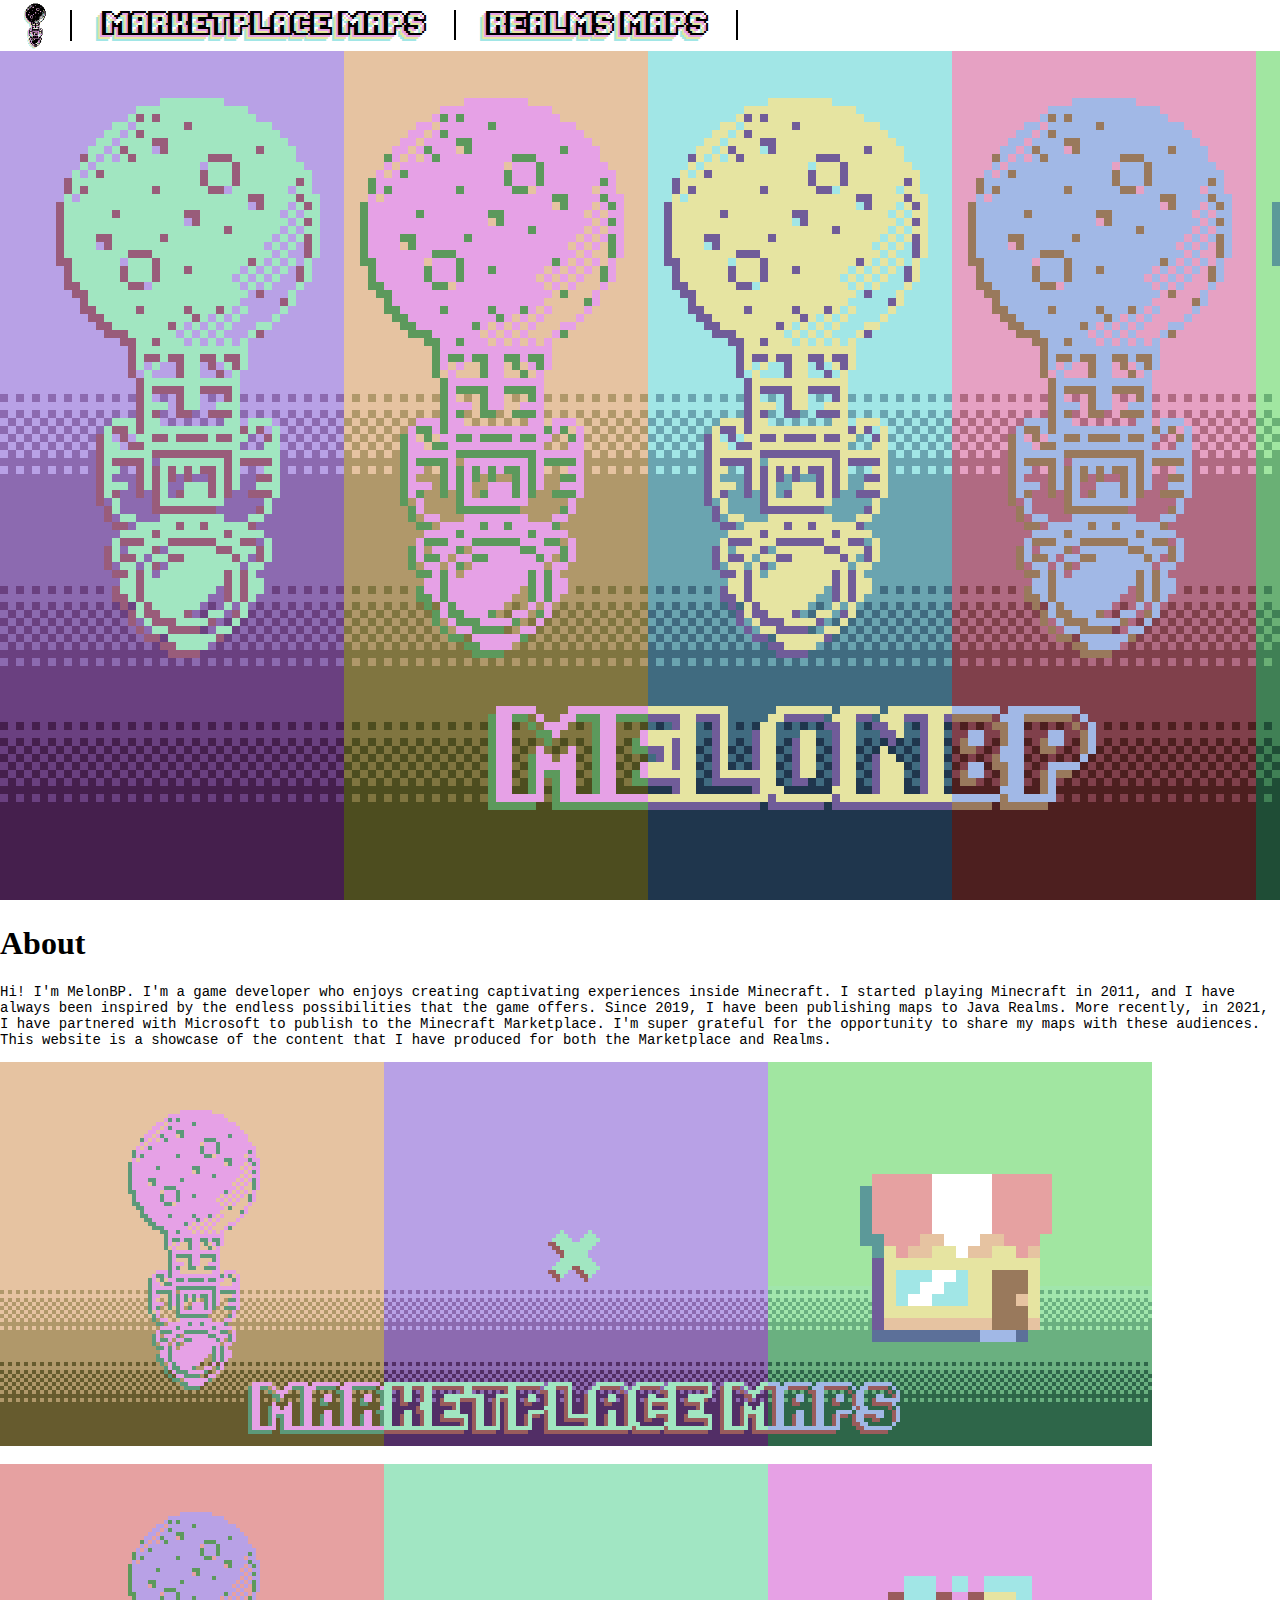
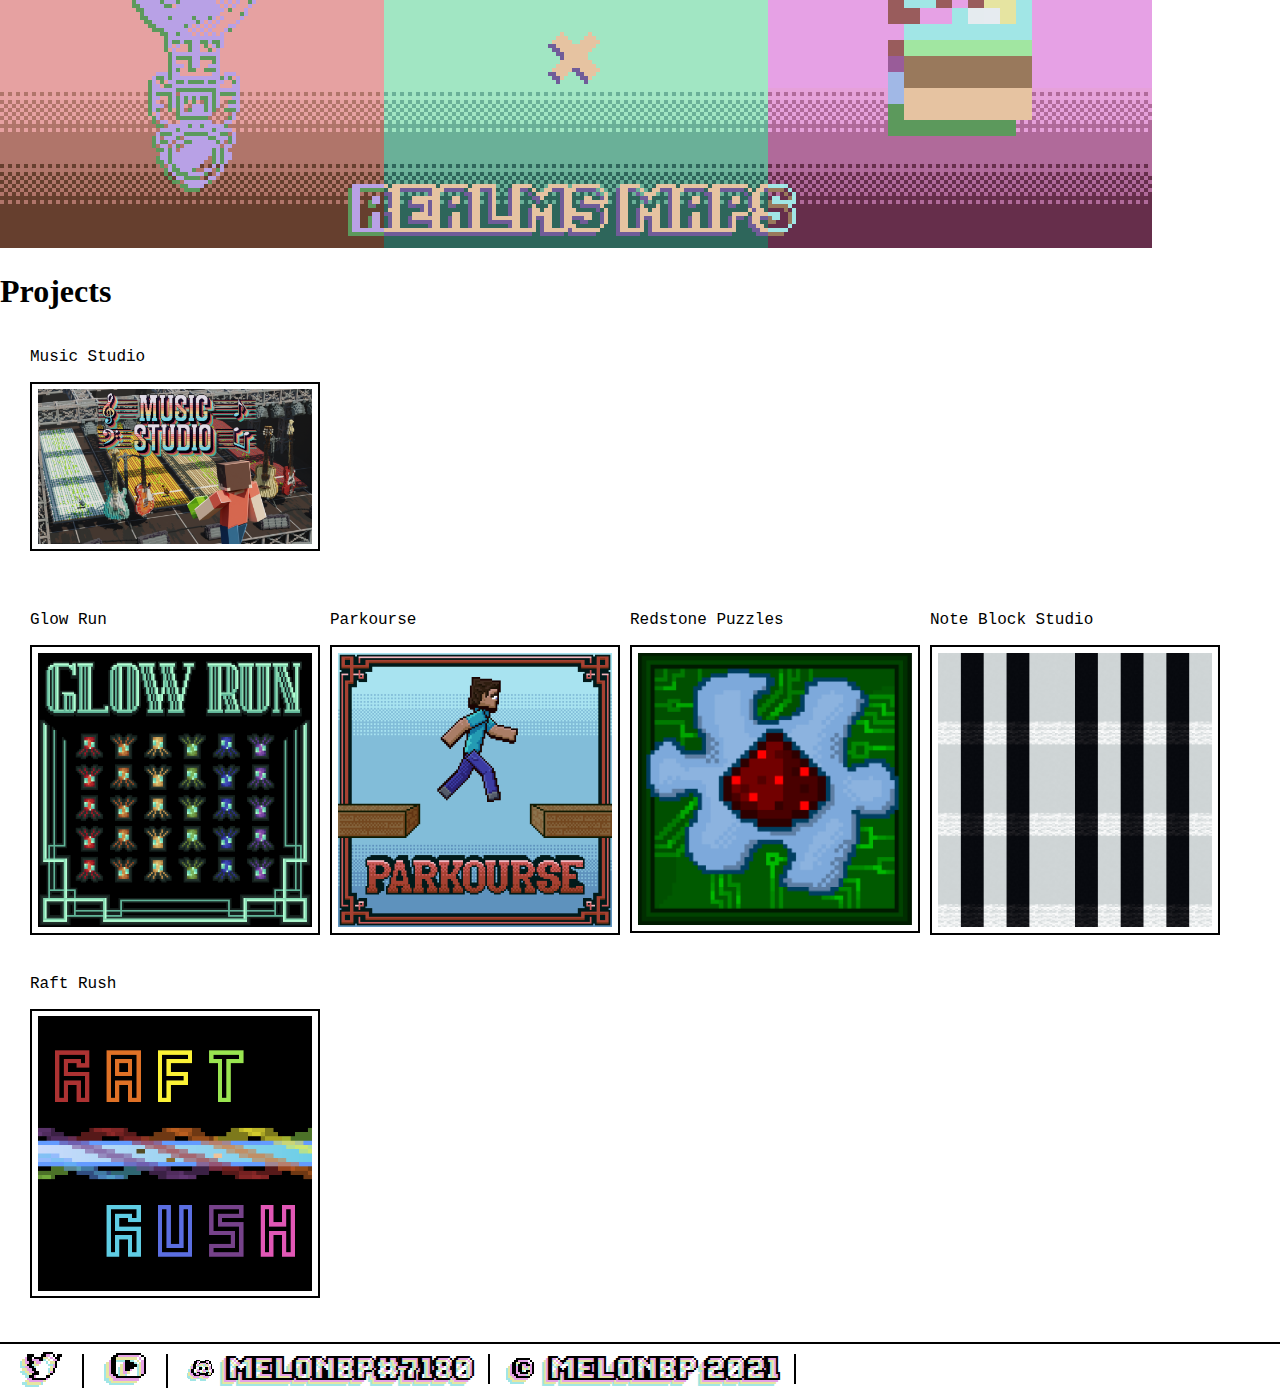
<file: index.html>
<!DOCTYPE html>
    <html>
        <head>
            <meta charset="utf-8">
            <meta name="viewport" content="width=device-width, initial-scale=1.0">
            <meta name="description" content="A showcase of the Minecraft Realms and Marketplace maps produced by MelonBP.">
            <meta name="keywords" content="MelonBP, melonbp, Minecraft, Realms, Marketplace">
            <title>MelonBP - Home</title>
            <link rel="stylesheet" href="style.css">
            <link rel="shortcut icon" href="/images/favicon.png">
        </head>
        <body>
            <div id="navbar">
                <ul>
                    <li><a href="/"><img src="/images/favicon.png"></a></li>
                    <li><a href="/marketplace-maps.html">Marketplace Maps</a></li>
                    <li><a href="/realms-maps.html">Realms Maps</a></li>
                </ul>
            </div>
            <div id="background-image">
                <img src="images/home_banner.png">
            </div>
            <div id="section">
                <h1>About</h1>
                <p>Hi! I'm MelonBP. I'm a game developer who enjoys creating captivating experiences inside Minecraft. I started playing Minecraft in 2011, and I have always been inspired by the endless possibilities that the game offers. Since 2019, I have been publishing maps to Java Realms. More recently, in 2021, I have partnered with Microsoft to publish to the Minecraft Marketplace. I'm super grateful for the opportunity to share my maps with these audiences. This website is a showcase of the content that I have produced for both the Marketplace and Realms.</p>
            </div>
            <div id="background-image">
                <a href="/marketplace-maps.html"><img src="images/marketplace_banner_with_title.png"></a>
                <p></p>
                <a href="/realms-maps.html"><img src="images/realms_banner_with_title.png"></a>
            </div>
            <div id="section">
                <h1>Projects</h1>
            </div>
            <div class="grid-container">
                <div class="grid-item">
                    <p>Music Studio</p>
                    <a href="/marketplace-maps/music-studio.html"><img src="/images/music-studio/keyart.png"></a>
                </div>
            </div>
            <div class="grid-container">
                <div class="grid-item">
                    <p>Glow Run</p>
                    <a href="/realms-maps/glow-run.html"><img src="/images/glow-run/icon.png"></a>
                </div>
                <div class="grid-item">
                    <p>Parkourse</p>
                    <a href="/realms-maps/parkourse.html"><img src="/images/parkourse/icon.png"></a>
                </div>
                <div class="grid-item">
                    <p>Redstone Puzzles</p>
                    <a href="/realms-maps/redstone-puzzles.html"><img src="/images/redstone-puzzles/icon.png"></a>
                </div>
                <div class="grid-item">
                    <p>Note Block Studio</p>
                    <a href="/realms-maps/note-block-studio.html"><img src="/images/note-block-studio/icon.png"></a>
                </div>
                <div class="grid-item">
                    <p>Raft Rush</p>
                    <a href="/realms-maps/raft-rush.html"><img src="/images/raft-rush/icon.png"></a>
                </div>
            </div>
            <div id="footer">
                <ul>
                    <li><a href="https://twitter.com/MelonBP" target="_blank"><img src="images/twitter.svg" class="clickable"></a></li>
                    <li><a href="https://youtube.com/MelonBP" target="_blank"><img src="images/youtube.svg" class="clickable"></a></li>
                    <li><img src="images/discord.svg" class="unclickable">MelonBP#7180</li>
                    <li><img src="images/copyright.svg" class="unclickable">MelonBP 2021</li>
                </ul>
            </div>
        </body>
    </html>
</file>
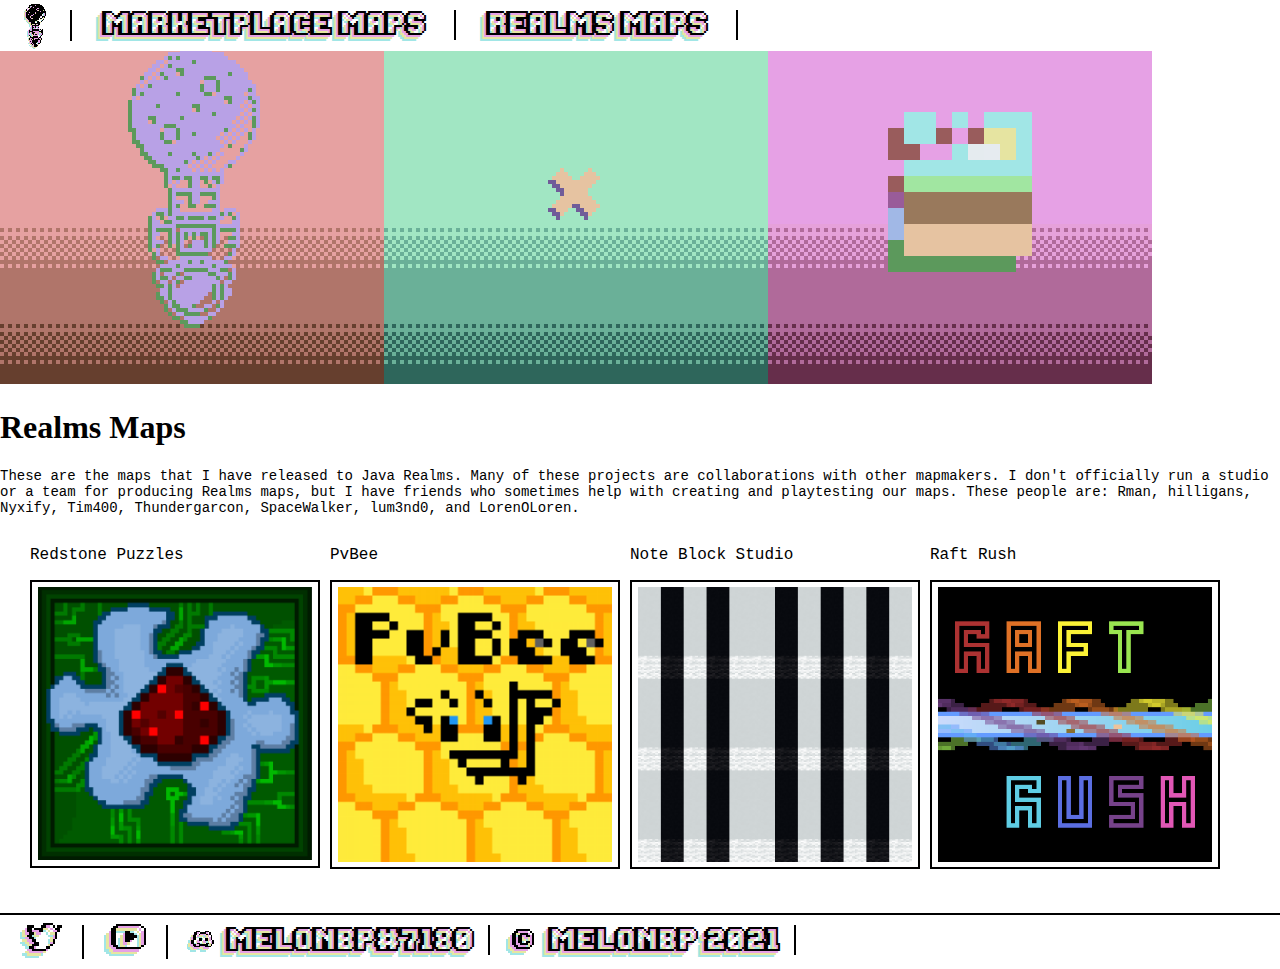
<file: realms-maps.html>
<!DOCTYPE html>
    <html>
        <head>
            <meta charset="utf-8">
            <meta name="viewport" content="width=device-width, initial-scale=1.0">
            <meta name="description" content="A showcase of the Minecraft Realms and Marketplace maps produced by MelonBP.">
            <meta name="keywords" content="MelonBP">
            <title>MelonBP - Realms Maps</title>
            <link rel="stylesheet" href="style.css">
            <link rel="shortcut icon" href="/images/favicon.png">
        </head>
        <body>
            <div id="navbar">
                <ul>
                    <li><a href="/"><img src="/images/favicon.svg"></a></li>
                    <li><a href="/marketplace-maps">Marketplace Maps</a></li>
                    <li><a href="/realms-maps">Realms Maps</a></li>
                </ul>
            </div>
            <div id="background-image">
                <img src="/images/realms_banner.png">
            </div>
            <div id="section">
                <h1>Realms Maps</h1>
                <p>These are the maps that I have released to Java Realms. Many of these projects are collaborations with other mapmakers. I don't officially run a studio or a team for producing Realms maps, but I have friends who sometimes help with creating and playtesting our maps. These people are: Rman, hilligans, Nyxify, Tim400, Thundergarcon, SpaceWalker, lum3nd0, and LorenOLoren.</p>
            </div>
            <div class="grid-container">
                <div class="grid-item">
                    <p>Redstone Puzzles</p>
                    <a href="/realms-maps/redstone-puzzles.html"><img src="images/redstone-puzzles/icon.png"></a>
                </div>
                <div class="grid-item">
                    <p>PvBee</p>
                    <a href="/realms-maps/pvbee.html"><img src="images/pvbee/icon.png"></a>
                </div>
                <div class="grid-item">
                    <p>Note Block Studio</p>
                    <a href="/realms-maps/note-block-studio.html"><img src="images/note-block-studio/icon.png"></a>
                </div>
                <div class="grid-item">
                    <p>Raft Rush</p>
                    <a href="/realms-maps/raft-rush.html"><img src="images/raft-rush/icon.png"></a>
                </div>
            </div>
            <div id="footer">
                <ul>
                    <li><a href="https://twitter.com/MelonBP" target="_blank"><img src="/images/twitter.svg" class="clickable"></a></li>
                    <li><a href="https://youtube.com/MelonBP" target="_blank"><img src="/images/youtube.svg" class="clickable"></a></li>
                    <li><img src="/images/discord.svg" class="unclickable">MelonBP#7180</li>
                    <li><img src="/images/copyright.svg" class="unclickable">MelonBP 2021</li>
                </ul>
            </div>
        </body>
    </html>
</file>
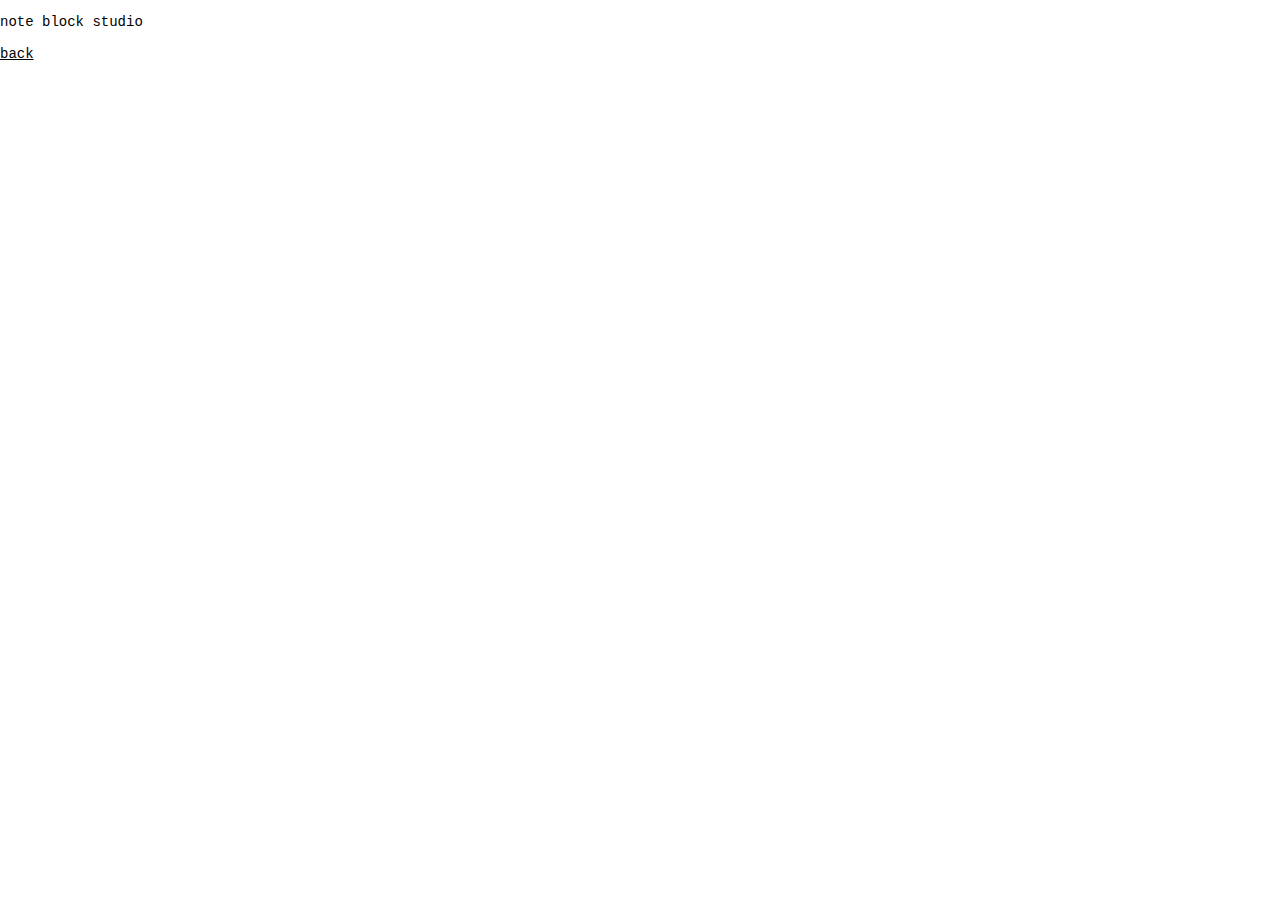
<file: realms-maps/note-block-studio.html>
<!DOCTYPE html>
    <html>
        <head>
            <meta charset="utf-8">
            <meta name="viewport" content="width=device-width, initial-scale=1.0">
            <meta name="description" content="A showcase of the Minecraft Realms and Marketplace maps produced by MelonBP.">
            <meta name="keywords" content="MelonBP">
            <title>MelonBP - Note Block Studio</title>
            <link rel="stylesheet" href="/style.css">
            <link rel="shortcut icon" href="/images/favicon.png">
        </head>
        <body>
            <p>note block studio</p>
            <a href="/realms-maps.html">back</a>
        </body>
    </html>
</file>
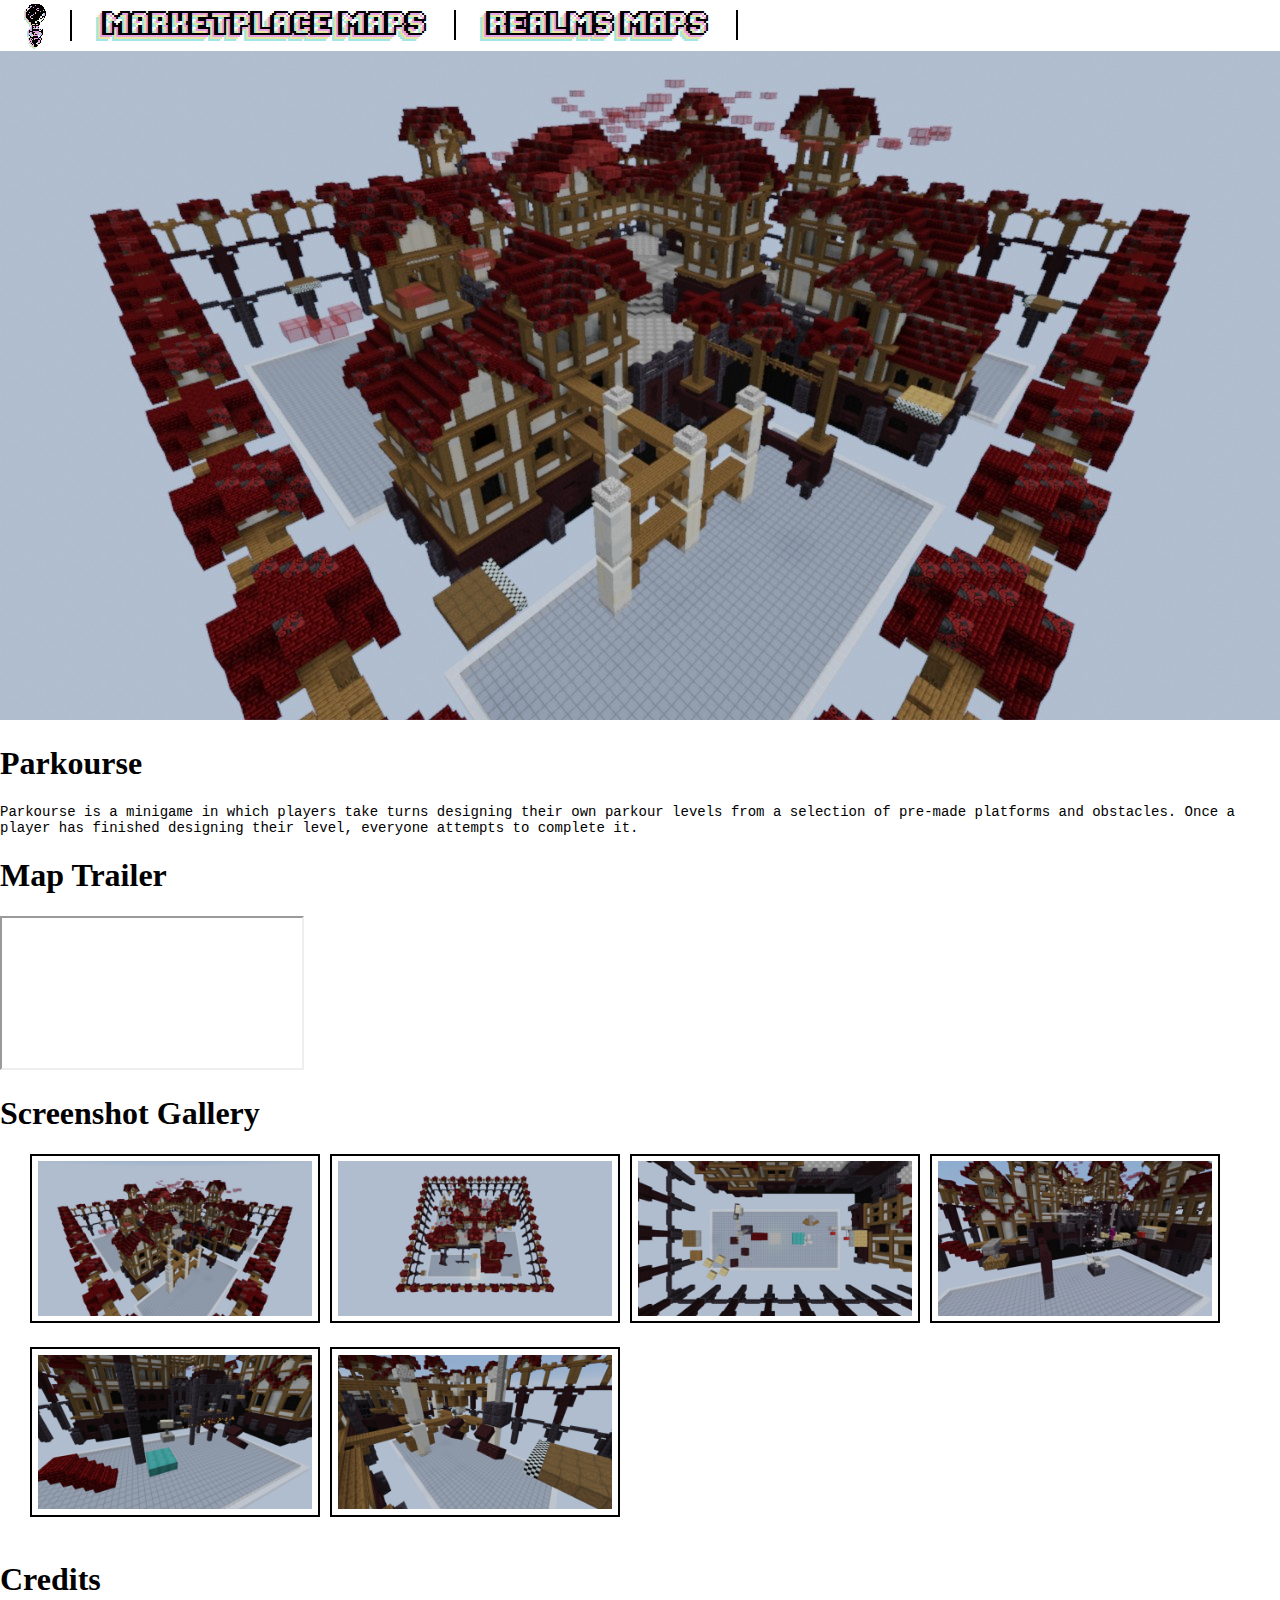
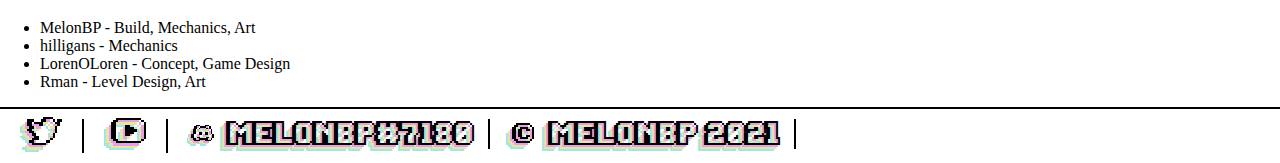
<file: realms-maps/parkourse.html>
<!DOCTYPE html>
    <html>
        <head>
            <meta charset="utf-8">
            <meta name="viewport" content="width=device-width, initial-scale=1.0">
            <meta name="description" content="A showcase of the Minecraft Realms and Marketplace maps produced by MelonBP.">
            <meta name="keywords" content="MelonBP">
            <title>MelonBP - Redstone Puzzles</title>
            <link rel="stylesheet" href="/style.css">
            <link rel="shortcut icon" href="/images/favicon.svg">
        </head>
        <body>
            <div id="navbar">
                <ul>
                    <li><a href="/"><img src="/images/favicon.svg"></a></li>
                    <li><a href="/marketplace-maps">Marketplace Maps</a></li>
                    <li><a href="/realms-maps">Realms Maps</a></li>
                </ul>
            </div>
            <div id="background-image">
                <img src="/images/parkourse/screenshot_1.jpg">
            </div>
            <div id="section">
                <h1>Parkourse</h1>
                <p>Parkourse is a minigame in which players take turns designing their own parkour levels from a selection of pre-made platforms and obstacles. Once a player has finished designing their level, everyone attempts to complete it.</p>
            </div>
            <div id="section">
                <h1>Map Trailer</h1>
            </div>
            <div id="trailer">
                <iframe src="https://youtube.com/embed/8yW2gcddUcc"></iframe>
            </div>
            <div id="section">
                <h1>Screenshot Gallery</h1>
            </div>
            <div class="grid-container">
                <div class="grid-item"><img src="/images/parkourse/screenshot_1.jpg"></div>
                <div class="grid-item"><img src="/images/parkourse/screenshot_2.jpg"></div>
                <div class="grid-item"><img src="/images/parkourse/screenshot_3.jpg"></div>
                <div class="grid-item"><img src="/images/parkourse/screenshot_4.jpg"></div>
                <div class="grid-item"><img src="/images/parkourse/screenshot_5.jpg"></div>
                <div class="grid-item"><img src="/images/parkourse/screenshot_6.jpg"></div>
            </div>
            <div id="section">
                <h1>Credits</h1>
                <ul>
                    <li>MelonBP - Build, Mechanics, Art</li>
                    <li>hilligans - Mechanics</li>
                    <li>LorenOLoren - Concept, Game Design</li>
                    <li>Rman - Level Design, Art</li>
                </ul>
            </div>
            <div id="footer">
                <ul>
                    <li><a href="https://twitter.com/MelonBP" target="_blank"><img src="/images/twitter.svg" class="clickable"></a></li>
                    <li><a href="https://youtube.com/MelonBP" target="_blank"><img src="/images/youtube.svg" class="clickable"></a></li>
                    <li><img src="/images/discord.svg" class="unclickable">MelonBP#7180</li>
                    <li><img src="/images/copyright.svg" class="unclickable">MelonBP 2021</li>
                </ul>
            </div>
        </body>
    </html>
</file>
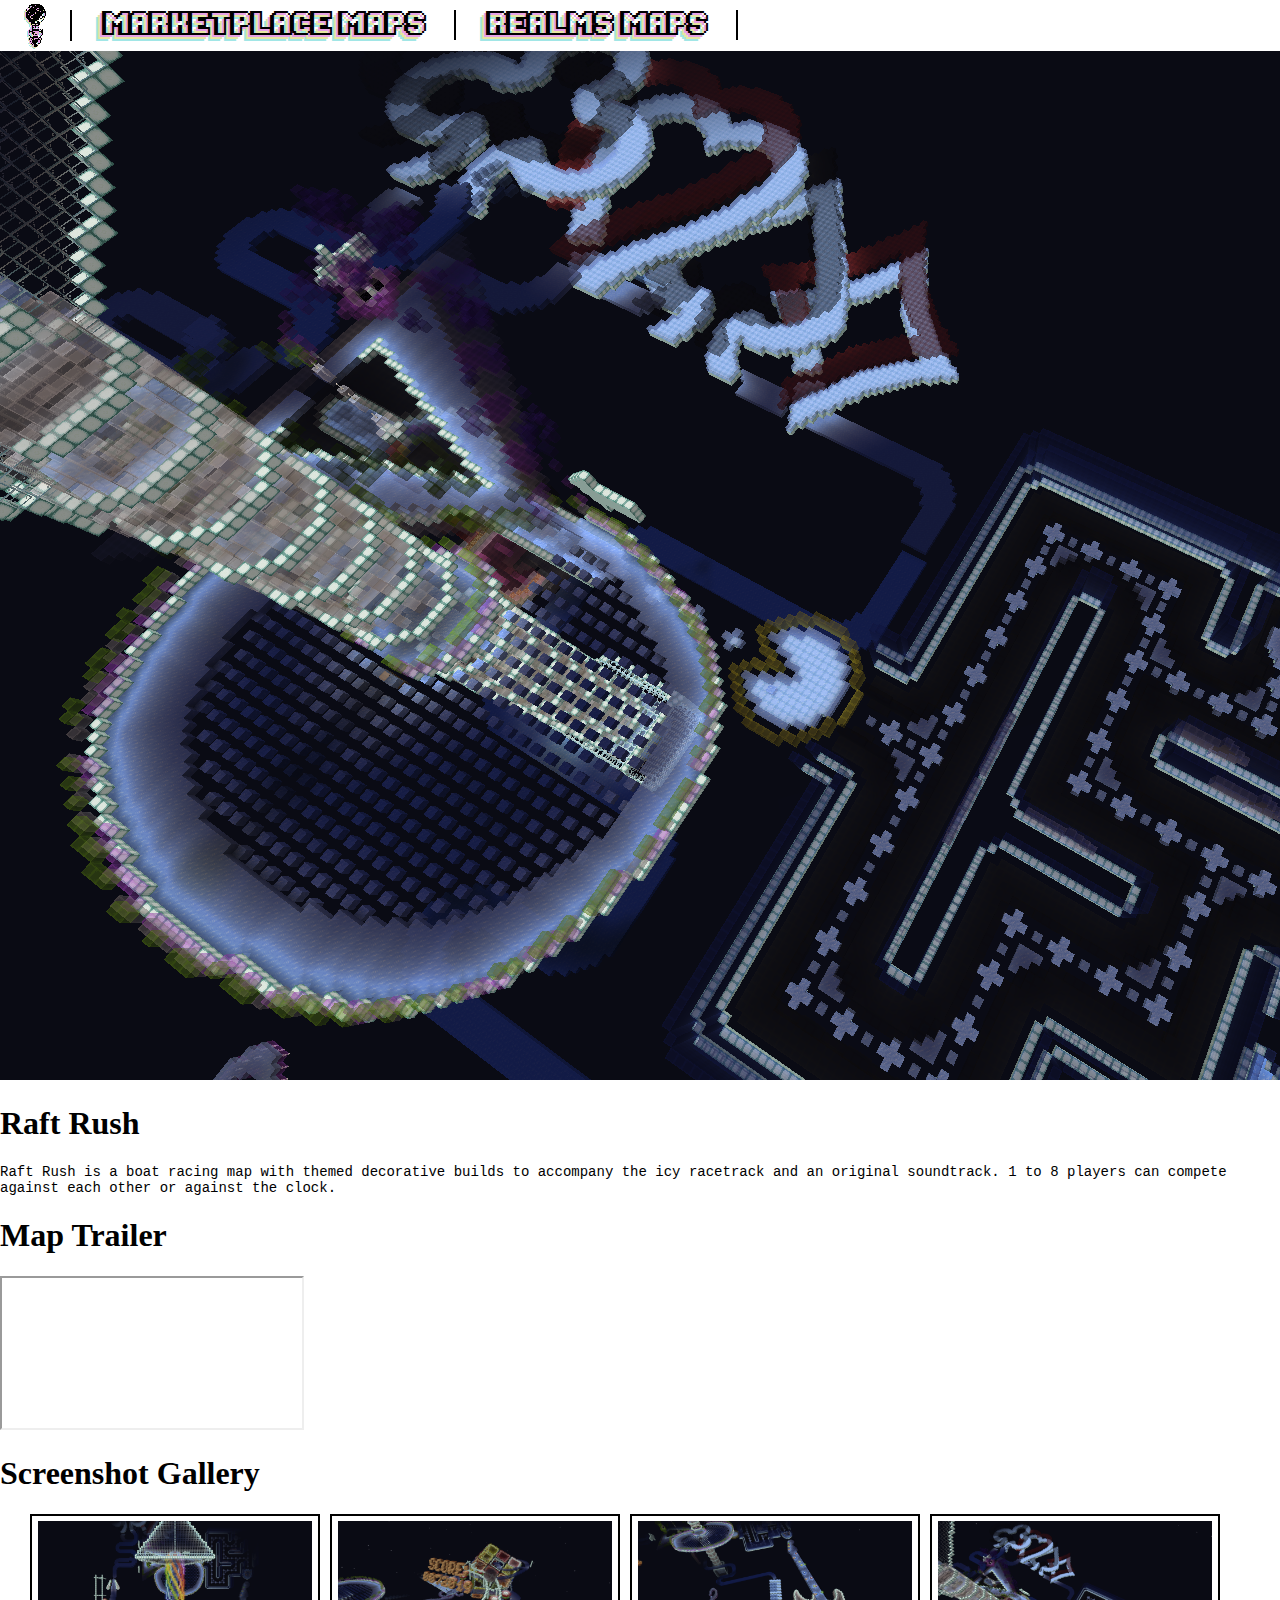
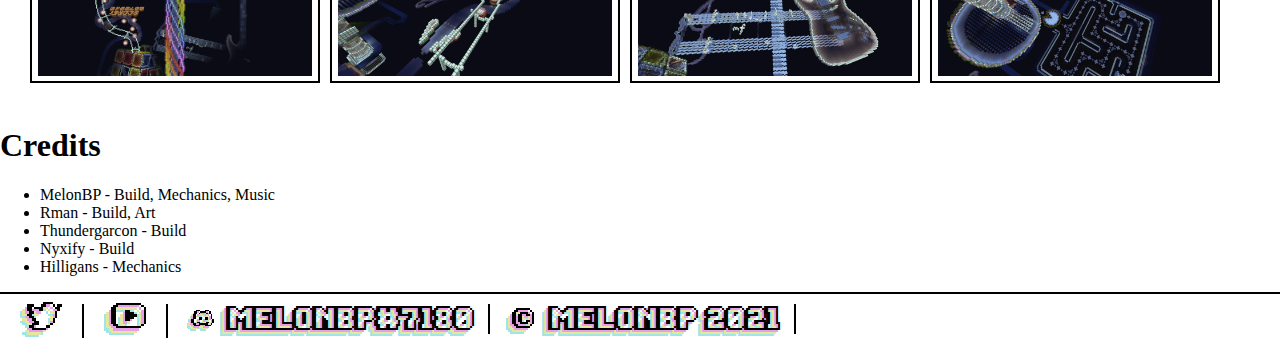
<file: realms-maps/raft-rush.html>
<!DOCTYPE html>
    <html>
        <head>
            <meta charset="utf-8">
            <meta name="viewport" content="width=device-width, initial-scale=1.0">
            <meta name="description" content="A showcase of the Minecraft Realms and Marketplace maps produced by MelonBP.">
            <meta name="keywords" content="MelonBP">
            <title>MelonBP - Raft Rush</title>
            <link rel="stylesheet" href="/style.css">
            <link rel="shortcut icon" href="/images/favicon.svg">
        </head>
        <body>
            <div id="navbar">
                <ul>
                    <li><a href="/"><img src="/images/favicon.svg"></a></li>
                    <li><a href="/marketplace-maps">Marketplace Maps</a></li>
                    <li><a href="/realms-maps">Realms Maps</a></li>
                </ul>
            </div>
            <div id="background-image">
                <img src="/images/raft-rush/screenshot_4.png">
            </div>
            <div id="section">
                <h1>Raft Rush</h1>
                <p>Raft Rush is a boat racing map with themed decorative builds to accompany the icy racetrack and an original soundtrack. 1 to 8 players can compete against each other or against the clock.</p>
            </div>
            <div id="section">
                <h1>Map Trailer</h1>
            </div>
            <div id="trailer">
                <iframe src="https://youtube.com/embed/sTh2w7FOKN0"></iframe>
            </div>
            <div id="section">
                <h1>Screenshot Gallery</h1>
            </div>
            <div class="grid-container">
                <div class="grid-item"><img src="/images/raft-rush/screenshot_1.png"></div>
                <div class="grid-item"><img src="/images/raft-rush/screenshot_2.png"></div>
                <div class="grid-item"><img src="/images/raft-rush/screenshot_3.png"></div>
                <div class="grid-item"><img src="/images/raft-rush/screenshot_4.png"></div>
            </div>
            <div id="section">
                <h1>Credits</h1>
                <ul>
                    <li>MelonBP - Build, Mechanics, Music</li>
                    <li>Rman - Build, Art</li>
                    <li>Thundergarcon - Build</li>
                    <li>Nyxify - Build</li>
                    <li>Hilligans - Mechanics</li>
                </ul>
            </div>
            <div id="footer">
                <ul>
                    <li><a href="https://twitter.com/MelonBP" target="_blank"><img src="/images/twitter.svg" class="clickable"></a></li>
                    <li><a href="https://youtube.com/MelonBP" target="_blank"><img src="/images/youtube.svg" class="clickable"></a></li>
                    <li><img src="/images/discord.svg" class="unclickable">MelonBP#7180</li>
                    <li><img src="/images/copyright.svg" class="unclickable">MelonBP 2021</li>
                </ul>
            </div>
        </body>
    </html>
</file>
<file: style.css>
@font-face {
    font-family: MelonBP;
    src: url(fonts/MelonBP.ttf);
}

body {
    margin: 0px;
    padding: 0px;
    border: 0px;
    background-color: #fff;
}

p {
    font-family: 'Courier New', Courier, monospace;
    font-size: 14px;
    color: #000;
    text-align: left;
}

a {
    font-family: 'Courier New', Courier, monospace;
    font-size: 14px;
    color: #000;
    text-align: left;
}

#navbar ul {
    list-style-type: none;
    margin: 0px;
    padding: 0px;
    overflow: hidden;
    background-color: #fff;
    position: fixed;
    top: 0;
    width: 100%
}

#navbar li {
    float: left;
    display: block;
    margin-top: 10px;
    margin-bottom: 10px;
    padding-left: 30px;
    padding-right: 30px;
    border-right: 2px solid #000;
    background-color: #fff;
}

#navbar li a {
    display: block;
    margin-top: 0px;
    margin-bottom: 0px;
    padding-top: 1px;
    padding-bottom: 1px;
    padding-left: 0px;
    padding-right: 0px;
    font-family: 'MelonBP', Courier, monospace;
    font-size: 16px;
    color: #000;
    text-align: center;
    text-shadow: -2px 2px #e6a1e6, -4px 4px #e6e6a1, -6px 6px #a1e6e6;
    text-decoration: none;
    transition: transform 250ms ease-in-out;
}

#navbar li a img {
    margin-top: -10px;
    margin-bottom: -15px;
    margin-left: -20px;
    margin-right: -20px;
    width: 50px;
    height: 50px;
}

#navbar li a:hover {
    transform: scale(0.9);
}

#footer ul {
    list-style-type: none;
    margin: 0px;
    padding: 0px;
    border-top: 2px solid #000;
    overflow: hidden;
    background-color: #fff;
    width: 100%;
}

#footer li {
    float: left;
    display: block;
    margin-top: 10px;
    margin-bottom: 10px;
    padding-left: 16px;
    padding-right: 16px;
    border-right: 2px solid #000;
    background-color: #fff;
    font-family: 'MelonBP', Courier, monospace;
    font-size: 16px;
    color: #000;
    text-align: center;
    text-shadow: -2px 2px #e6a1e6, -4px 4px #e6e6a1, -6px 6px #a1e6e6;
}

#footer li .clickable {
    margin-top: -10px;
    margin-bottom: -10px;
    width: 50px;
    height: 50px;
    transition: transform 250ms ease-in-out;
}

#footer li .unclickable {
    margin-bottom: -10px;
    margin-right: 10px;
    padding-bottom: 4px;
    width: 32px;
    height: 32px;
}

#footer li .clickable:hover {
    transform: scale(0.9);
}


.background-image img {
    width: 100%;
    image-rendering: crisp-edges;
}

.section h1 {
    margin-top: 20px;
    margin-bottom: 20px;
    margin-left: 30px;
    margin-right: 30px;
    font-family: 'MelonBP', Courier, monospace;
    font-size: 16px;
    color: #000;
    text-align: left;
    text-shadow: -2px 2px #e6a1e6, -4px 4px #e6e6a1, -6px 6px #a1e6e6;
}

.section p {
    margin-top: 20px;
    margin-bottom: 20px;
    margin-left: 30px;
    margin-right: 30px;
    font-family: 'Courier New', Courier, monospace;
    font-size: 16px;
    color: #000;
    text-align: left;
    line-height: 2.0;
}

.section a {
    margin-top: 20px;
    margin-bottom: 20px;
    margin-left: 30px;
    margin-right: 30px;
    font-family: 'Courier New', Courier, monospace;
    font-size: 16px;
    color: #000;
    text-align: left;
    line-height: 2.0;
}

.grid-container {
    display: grid;
    grid-template-columns: 25% 25% 25% 25%;
    grid-column-gap: 20px;
    grid-row-gap: 20px;
    margin-bottom: 40px;
    margin-left: 30px;
    width: 87.5%
}

.grid-item p {
    font-family: 'Courier New', Courier, monospace;
    font-size: 16px;
    text-align: left;
}

.grid-item img {
    object-fit: cover;
    width: 98%;
    max-height: 100%;
    padding: 2%;
    border: 2px solid #000;
    image-rendering: crisp-edges;
    transition: transform 250ms ease-in-out;
}

.grid-item img:hover {
    transform: scale(0.9);
}

@media screen and (max-width: 850px) {
    #navbar li {
        margin-top: 8px;
        margin-bottom: 8px;
        padding-left: 23px;
        padding-right: 23px;
        border-right: 1.5px solid #000;
    }

    #navbar li a {
        font-size: 12px;
        text-shadow: -1.5px 1.5px #e6a1e6, -3px 3px #e6e6a1, -4.5px 4.5px #a1e6e6;
    }
    
    #navbar li a img {
        margin-top: -8px;
        margin-bottom: -11px;
        margin-left: -15px;
        margin-right: -15px;
        width: 38px;
        height: 38px;
    }

    #footer ul {
        border-top: 1.5px solid #000;
    }

    #footer li {
        margin-top: 8px;
        margin-bottom: 8px;
        padding-left: 12px;
        padding-right: 12px;
        border-right: 1.5px solid #000;
        font-size: 12px;
        text-shadow: -1.5px 1.5px #e6a1e6, -3px 3px #e6e6a1, -4.5px 4.5px #a1e6e6;
    }
    
    #footer li .clickable {
        margin-top: -8px;
        margin-bottom: -8px;
        width: 38px;
        height: 38px;
    }
    
    #footer li .unclickable {
        margin-bottom: -8px;
        margin-right: 8px;
        padding-bottom: 3px;
        width: 24px;
        height: 24px;
    }

    .grid-container {
        display: grid;
        grid-template-columns: 33% 33% 33%;
        grid-column-gap: 15px;
        grid-row-gap: 15px;
        margin-bottom: 30px;
    }

    .grid-item img {
        border: 1.5px solid #000;
    }
}

@media screen and (max-width: 650px) {
    #navbar li {
        margin-top: 5px;
        margin-bottom: 5px;
        padding-left: 15px;
        padding-right: 15px;
        border-right: 1px solid #000;
    }
    #navbar li a {
        font-size: 8px;
        text-shadow: -1px 1px #e6a1e6, -2px 2px #e6e6a1, -3px 3px #a1e6e6;
    }
    
    #navbar li a img {
        margin-top: -5px;
        margin-bottom: -8px;
        margin-left: -10px;
        margin-right: -10px;
        width: 25px;
        height: 25px;
    }

    #footer ul {
        border-top: 1px solid #000;
    }

    #footer li {
        margin-top: 5px;
        margin-bottom: 5px;
        padding-left: 8px;
        padding-right: 8px;
        border-right: 1px solid #000;
        font-size: 8px;
        text-shadow: -1px 1px #e6a1e6, -2px 2px #e6e6a1, -3px 3px #a1e6e6;
    }
    
    #footer li .clickable {
        margin-top: -5px;
        margin-bottom: -5px;
        width: 25px;
        height: 25px;
    }
    
    #footer li .unclickable {
        margin-bottom: -5px;
        margin-right: 5px;
        padding-bottom: 2px;
        width: 16px;
        height: 16px;
    }

    .grid-container {
        display: grid;
        grid-template-columns: 50% 50%;
        grid-column-gap: 10px;
        grid-row-gap: 10px;
        margin-bottom: 20px;
    }

    .grid-item img {
        border: 1px solid #000;
    }
}
</file>
